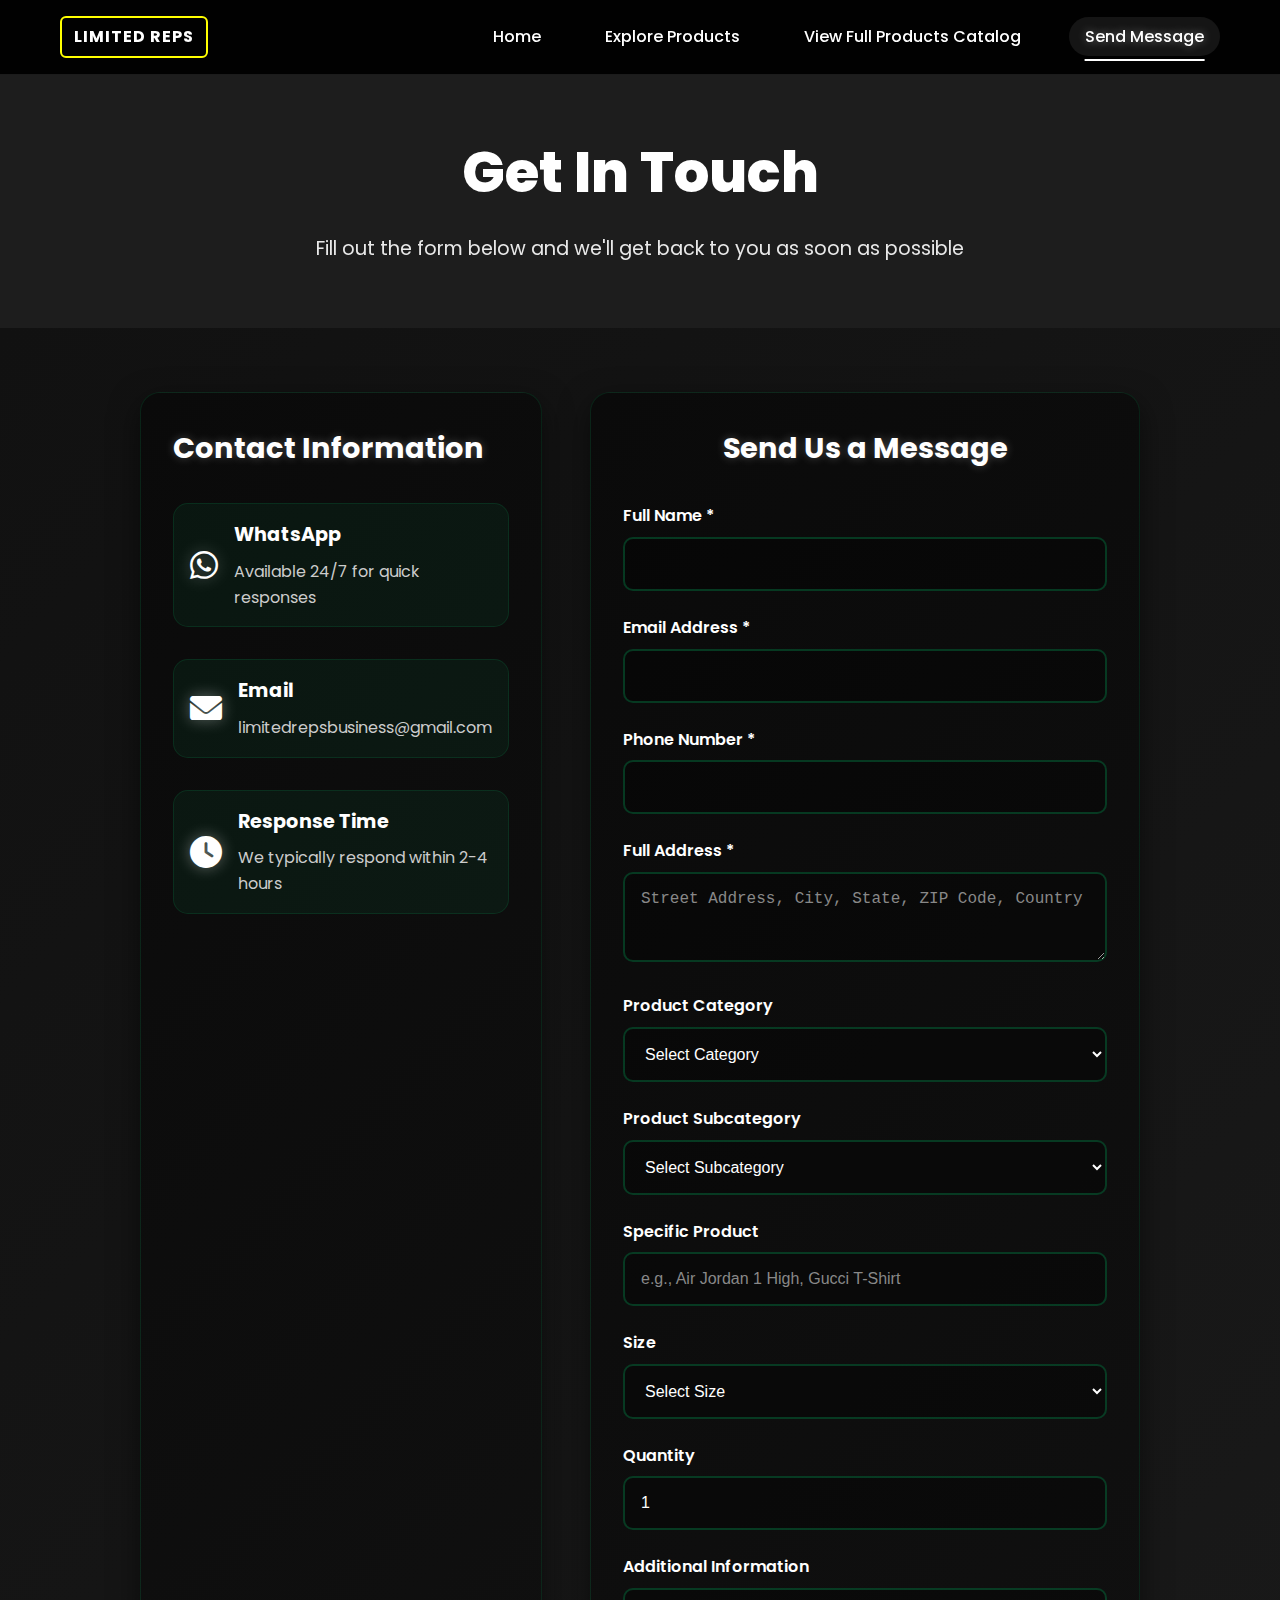
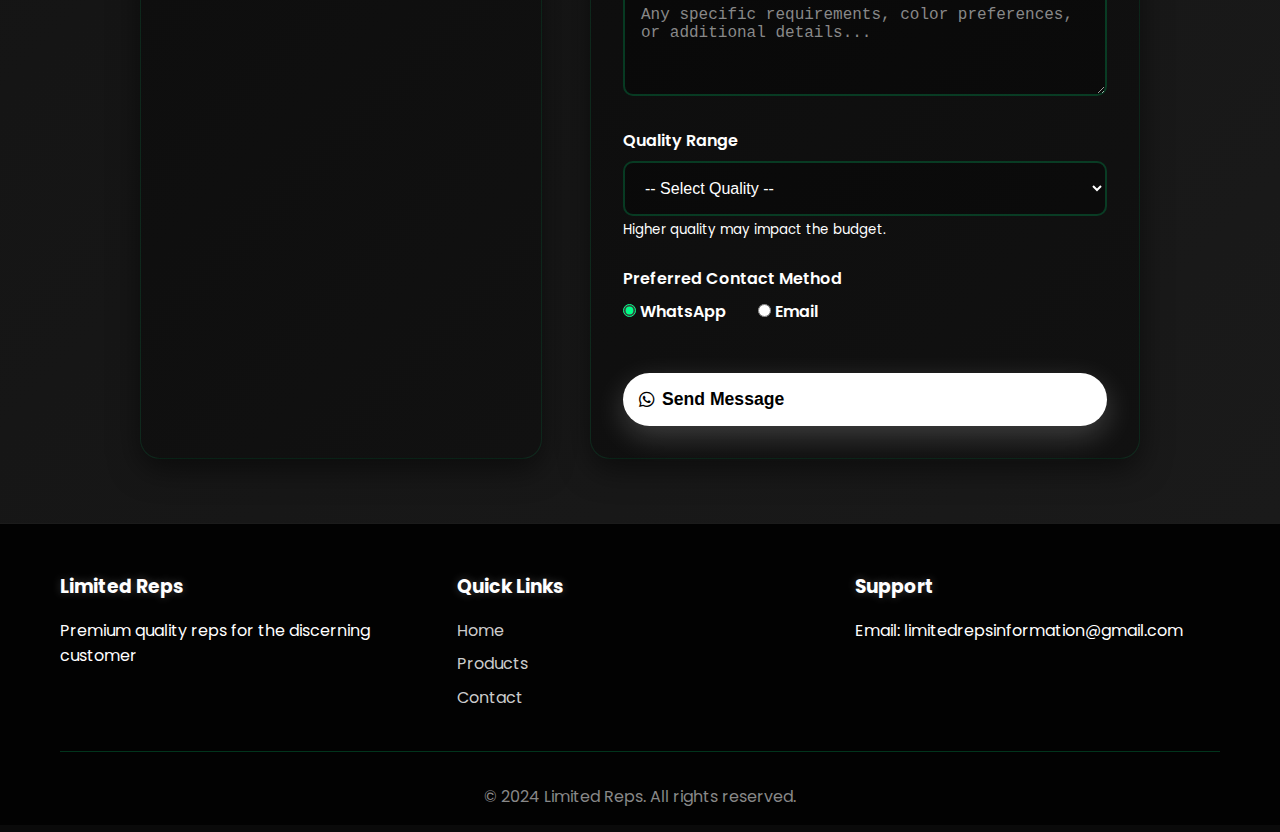
<file: contact.html>
<!DOCTYPE html>
<html lang="en">
<head>
    <meta charset="UTF-8">
    <meta name="viewport" content="width=device-width, initial-scale=1.0">
    <title>Send Message - Limited Reps</title>
    <link rel="stylesheet" href="styles.css">
    <link href="https://fonts.googleapis.com/css2?family=Poppins:wght@300;400;500;600;700;800;900&display=swap" rel="stylesheet">
    <link rel="stylesheet" href="https://cdnjs.cloudflare.com/ajax/libs/font-awesome/6.0.0/css/all.min.css">
</head>
<body>
    <!-- Navigation -->
    <nav class="navbar">
        <div class="nav-container">
                        <div class="nav-logo">
  <span class="brand-badge">LIMITED REPS</span>
</div>

    <style>
    .brand-badge {
    border: 2px solid yellow;   /* yellow border */
    padding: 6px 12px;
    display: inline-block;
    border-radius: 6px;         /* optional rounded edges */
    font-weight: bold;
    color: #fff;                /* white text */
    }
    </style>
            <ul class="nav-menu">
                <li class="nav-item">
                    <a href="index.html" class="nav-link">Home</a>
                </li>
                <li class="nav-item">
                    <a href="products.html" class="nav-link">Explore Products</a>
                </li>
                <li class="nav-item">
                    <a href="https://vonionnagoo.github.io/website/" class="nav-link" target="_blank" rel="noopener">View Full Products Catalog</a>
                </li>
                <li class="nav-item">
                    <a href="contact.html" class="nav-link active">Send Message</a>
                </li>
            </ul>
            <div class="hamburger">
                <span class="bar"></span>
                <span class="bar"></span>
                <span class="bar"></span>
            </div>
        </div>
    </nav>

    <!-- Contact Header -->
    <section class="contact-header">
        <div class="container">
            <h1>Get In Touch</h1>
            <p>Fill out the form below and we'll get back to you as soon as possible</p>
        </div>
    </section>

    <!-- Contact Form Section -->
    <section class="contact-section">
        <div class="container">
            <div class="contact-container">
                <div class="contact-info">
                    <h2>Contact Information</h2>
                    <div class="contact-item">
                        <i class="fab fa-whatsapp"></i>
                        <div>
                            <h3>WhatsApp</h3>
                            <p>Available 24/7 for quick responses</p>
                        </div>
                    </div>
                    <div class="contact-item">
                        <i class="fas fa-envelope"></i>
                        <div>
                            <h3>Email</h3>
                            <p>limitedrepsbusiness@gmail.com</p>
                        </div>
                    </div>
                    <div class="contact-item">
                        <i class="fas fa-clock"></i>
                        <div>
                            <h3>Response Time</h3>
                            <p>We typically respond within 2-4 hours</p>
                        </div>
                    </div>
                </div>

                <div class="contact-form-container">
                    <form id="contactForm" class="contact-form">
                        <h2>Send Us a Message</h2>
                        
                        <!-- Personal Information -->
                        <div class="form-group">
                            <label for="fullName">Full Name *</label>
                            <input type="text" id="fullName" name="fullName" required>
                        </div>

                        <div class="form-group">
                            <label for="email">Email Address *</label>
                            <input type="email" id="email" name="email" required>
                        </div>

                        <div class="form-group">
                            <label for="phone">Phone Number *</label>
                            <input type="tel" id="phone" name="phone" required>
                        </div>

                        <!-- Address Information -->
                        <div class="form-group">
                            <label for="address">Full Address *</label>
                            <textarea id="address" name="address" rows="3" required placeholder="Street Address, City, State, ZIP Code, Country"></textarea>
                        </div>

                        <!-- Product Information -->
                        <div class="form-group">
                            <label for="productCategory">Product Category</label>
                            <select id="productCategory" name="productCategory">
                                <option value="">Select Category</option>
                                <option value="shoes">Shoes</option>
                                <option value="clothes">Clothes</option>
                                <option value="watches">Watches</option>
                                <option value="bags">Bags</option>
                                <option value="accessories">Accessories</option>
                                <option value="jewelry">Jewelry</option>
                                <option value="sunglasses">Sunglasses</option>
                                <option value="belts">Belts</option>
                                <option value="wallets">Wallets</option>
                                <option value="hats">Hats</option>
                                <option value="scarves">Scarves</option>
                                <option value="perfumes">Perfumes</option>
                                <option value="other">Other (Custom Request)</option>
                            </select>
                        </div>

                        <div class="form-group">
                            <label for="productSubcategory">Product Subcategory</label>
                            <select id="productSubcategory" name="productSubcategory">
                                <option value="">Select Subcategory</option>
                            </select>
                        </div>

                        <div class="form-group">
                            <label for="specificProduct">Specific Product</label>
                            <input type="text" id="specificProduct" name="specificProduct" placeholder="e.g., Air Jordan 1 High, Gucci T-Shirt">
                        </div>
                        
                        <div class="form-group" id="customProductGroup" style="display: none;">
                            <label for="customProduct">Custom Product Request</label>
                            <textarea id="customProduct" name="customProduct" rows="3" placeholder="Please describe the specific product you're looking for in detail..."></textarea>
                        </div>

                        <div class="form-group">
                            <label for="size">Size</label>
                            <select id="size" name="size">
                                <option value="">Select Size</option>
                        
                                <!-- Men's Sizes -->
                                <optgroup label="Men">
                                    <option value="S">S</option>
                                    <option value="M">M</option>
                                    <option value="L">L</option>
                                    <option value="XL">XL</option>
                                    <option value="XXL">XXL</option>
                                    <option value="XXXL">XXXL</option>
                                </optgroup>
                        
                                <!-- Women's Sizes -->
                                <optgroup label="Women">
                                    <option value="XS">XS</option>
                                    <option value="S">S</option>
                                    <option value="M">M</option>
                                    <option value="L">L</option>
                                    <option value="XL">XL</option>
                                    <option value="XXL">XXL</option>
                                </optgroup>
                        
                                <!-- Kids Sizes -->
                                <optgroup label="Kids">
                                    <option value="2T">2T</option>
                                    <option value="3T">3T</option>
                                    <option value="4T">4T</option>
                                    <option value="5">5</option>
                                    <option value="6">6</option>
                                    <option value="7">7</option>
                                    <option value="8">8</option>
                                    <option value="9">9</option>
                                    <option value="10">10</option>
                                    <option value="12">12</option>
                                    <option value="14">14</option>
                                    <option value="16">16</option>
                                </optgroup>
                        
                                <!-- Shoe Sizes -->
                                <optgroup label="Shoes">
                                    <option value="6">6</option>
                                    <option value="7">7</option>
                                    <option value="8">8</option>
                                    <option value="9">9</option>
                                    <option value="10">10</option>
                                    <option value="11">11</option>
                                    <option value="12">12</option>
                                </optgroup>
                            </select>
                        </div>

                        <div class="form-group">
                            <label for="quantity">Quantity</label>
                            <input type="number" id="quantity" name="quantity" min="1" value="1">
                        </div>

                        <!-- Additional Information -->
                        <div class="form-group">
                            <label for="additionalInfo">Additional Information</label>
                            <textarea id="additionalInfo" name="additionalInfo" rows="4" placeholder="Any specific requirements, color preferences, or additional details..."></textarea>
                        </div>
                        <div class="form-group">
                            <label for="quality">Quality Range</label>
                            <select id="quality" name="quality" class="form-control">
                                <option value="">-- Select Quality --</option>
                                <option value="low">Low</option>
                                <option value="medium">Medium</option>
                                <option value="high">High</option>
                            </select>
                            <small class="form-text text-muted">
                                Higher quality may impact the budget.
                            </small>
                        </div>
                        
                        

                        <!-- Preferred Contact Method -->
                        <div class="form-group">
                            <label>Preferred Contact Method</label>
                            <div class="radio-group">
                                <label class="radio-label">
                                    <input type="radio" name="contactMethod" value="whatsapp" checked>
                                    <span class="radio-custom"></span>
                                    WhatsApp
                                </label>
                                <label class="radio-label">
                                    <input type="radio" name="contactMethod" value="email">
                                    <span class="radio-custom"></span>
                                    Email
                                </label>
                            </div>
                        </div>

                        <button type="submit" class="btn btn-primary btn-submit">
                            <i class="fab fa-whatsapp"></i>
                            Send Message
                        </button>
                    </form>
                </div>
            </div>
        </div>
    </section>

    <!-- Footer -->
    <footer class="footer">
        <div class="container">
            <div class="footer-content">
                <div class="footer-section">
                    <h3>Limited Reps</h3>
                    <p>Premium quality reps for the discerning customer</p>
                </div>
                <div class="footer-section">
                    <h3>Quick Links</h3>
                    <ul>
                        <li><a href="index.html">Home</a></li>
                        <li><a href="products.html">Products</a></li>
                        <li><a href="contact.html">Contact</a></li>
                    </ul>
                </div>
                <div class="footer-section">
                    <h3>Support</h3>
                    <p>Email: limitedrepsinformation@gmail.com</p>
                </div>
            </div>
            <div class="footer-bottom">
                <p>&copy; 2024 Limited Reps. All rights reserved.</p>
            </div>
        </div>
    </footer>

    <script src="script.js"></script>
</body>
</html>
</file>
<file: styles.css>
/* Reset and Base Styles */
* {
    margin: 0;
    padding: 0;
    box-sizing: border-box;
}

body {
    font-family: 'Poppins', sans-serif;
    line-height: 1.6;
    color: #ffffff;
    background: #0a0a0a;
    overflow-x: hidden;
}

/* Global background video fixed behind all content */
.global-video {
    position: fixed;
    inset: 0;
    z-index: -2;
    pointer-events: none;
    overflow: hidden;
    background: #000;
}
.global-video video {
    width: 100%;
    height: 100%;
    object-fit: cover;
    filter: brightness(0.35) contrast(1.15) saturate(1.15);
}

.container {
    max-width: 1200px;
    margin: 0 auto;
    padding: 0 20px;
}

/* Navigation */
.navbar {
    position: fixed;
    top: 0;
    width: 100%;
    background: rgba(0, 0, 0, 0.95);
    backdrop-filter: blur(20px);
    z-index: 1000;
    padding: 1rem 0;
    transition: all 0.3s ease;
    border-bottom: 1px solid rgba(255, 255, 255, 0.1);
}

.nav-container {
    max-width: 1200px;
    margin: 0 auto;
    padding: 0 20px;
    display: flex;
    justify-content: space-between;
    align-items: center;
}

.nav-logo {
    display: flex;
    align-items: center;
}

.brand-badge {
    display: inline-block;
    padding: 6px 12px;
    border: 2px solid #ffffff;
    color: #ffffff;
    font-weight: 900;
    letter-spacing: 1px;
    border-radius: 6px;
    text-transform: uppercase;
}

.nav-menu {
    display: flex;
    list-style: none;
    gap: 2rem;
}

.nav-link {
    text-decoration: none;
    color: #ffffff;
    font-weight: 500;
    transition: all 0.3s ease;
    position: relative;
    padding: 0.5rem 1rem;
    border-radius: 25px;
}

.nav-link:hover,
.nav-link.active {
    color: #ffffff;
    background: rgba(255, 255, 255, 0.08);
    text-shadow: 0 0 10px rgba(255, 255, 255, 0.4);
}

.nav-link::after {
    content: '';
    position: absolute;
    bottom: -5px;
    left: 50%;
    width: 0;
    height: 2px;
    background: #ffffff;
    transition: all 0.3s ease;
    transform: translateX(-50%);
}

.nav-link:hover::after,
.nav-link.active::after {
    width: 80%;
}

.hamburger {
    display: none;
    flex-direction: column;
    cursor: pointer;
}

.bar {
    width: 25px;
    height: 3px;
    background: #ffffff;
    margin: 3px 0;
    transition: 0.3s;
    border-radius: 2px;
}

/* Hero Section */
.hero {
    position: relative;
    height: 100vh;
    display: flex;
    align-items: center;
    justify-content: center;
    text-align: center;
    color: white;
}

.hero-content {
    position: relative;
    z-index: 2;
    max-width: 800px;
    padding: 0 20px;
}

.hero-title {
    font-size: 5rem;
    font-weight: 900;
    margin-bottom: 1rem;
    animation: fadeInUp 1s ease;
    color: #ffffff;
    text-shadow: 0 0 30px rgba(255, 255, 255, 0.3);
}

.hero-subtitle {
    font-size: 1.5rem;
    margin-bottom: 2rem;
    opacity: 0.9;
    animation: fadeInUp 1s ease 0.2s both;
    color: #cccccc;
}

.hero-buttons {
    display: flex;
    gap: 1rem;
    justify-content: center;
    flex-wrap: wrap;
    animation: fadeInUp 1s ease 0.4s both;
}

.btn {
    display: inline-flex;
    align-items: center;
    gap: 0.5rem;
    padding: 1rem 2rem;
    text-decoration: none;
    border-radius: 50px;
    font-weight: 600;
    transition: all 0.3s ease;
    border: none;
    cursor: pointer;
    font-size: 1rem;
    position: relative;
    overflow: hidden;
}

.btn-primary {
    background: #ffffff;
    color: #000000;
    box-shadow: 0 10px 30px rgba(255, 255, 255, 0.2);
}

.btn-primary:hover {
    transform: translateY(-3px);
    box-shadow: 0 15px 40px rgba(255, 255, 255, 0.35);
    background: #eaeaea;
}

.btn-secondary {
    background: transparent;
    color: white;
    border: 2px solid #ffffff;
}

.btn-secondary:hover {
    background: #ffffff;
    color: #000000;
    transform: translateY(-3px);
    box-shadow: 0 15px 40px rgba(255, 255, 255, 0.25);
}

/* hero uses global video now */

.hero-overlay {
    position: absolute;
    top: 0;
    left: 0;
    width: 100%;
    height: 100%;
    background: linear-gradient(45deg, rgba(0, 0, 0, 0.7), rgba(0, 0, 0, 0.3));
    z-index: 1;
}

/* About Section */
.about {
    padding: 5rem 0;
    background: rgba(10,10,10,0.6);
    backdrop-filter: blur(4px);
}

.about-content {
    text-align: center;
    max-width: 800px;
    margin: 0 auto;
}

.about-content h2 {
    font-size: 3rem;
    margin-bottom: 2rem;
    color: #ffffff;
    text-shadow: 0 0 20px rgba(255, 255, 255, 0.25);
}

.about-content p {
    font-size: 1.1rem;
    margin-bottom: 1rem;
    color: #cccccc;
}

/* Features Section */
.features {
    padding: 5rem 0;
    background: rgba(10,10,10,0.55);
    backdrop-filter: blur(4px);
}

.features-grid {
    display: grid;
    grid-template-columns: repeat(auto-fit, minmax(300px, 1fr));
    gap: 2rem;
    margin-top: 3rem;
}

.feature-card {
    text-align: center;
    padding: 2rem;
    border-radius: 20px;
    background: rgba(17,17,17,0.7);
    box-shadow: 0 10px 30px rgba(0, 0, 0, 0.5);
    transition: all 0.3s ease;
    border: 1px solid rgba(255, 255, 255, 0.08);
}

.feature-card:hover {
    transform: translateY(-10px);
    box-shadow: 0 20px 40px rgba(255, 255, 255, 0.15);
    border-color: rgba(255, 255, 255, 0.2);
}

.feature-card i {
    font-size: 3rem;
    color: #00ff88;
    margin-bottom: 1rem;
    text-shadow: 0 0 20px rgba(0, 255, 136, 0.8);
}

.feature-card h3 {
    font-size: 1.5rem;
    margin-bottom: 1rem;
    color: #ffffff;
}

.feature-card p {
    color: #cccccc;
}

/* Category Navigation */
.category-nav {
    padding: 2rem 0;
    background: rgba(17,17,17,0.6);
    border-bottom: 1px solid rgba(255, 255, 255, 0.1);
}

.category-dropdown {
    position: relative;
    display: inline-block;
}

.dropdown-btn {
    background: #ffffff;
    color: #000000;
    padding: 12px 24px;
    border: none;
    border-radius: 25px;
    cursor: pointer;
    font-size: 1rem;
    font-weight: 600;
    display: flex;
    align-items: center;
    gap: 10px;
    transition: all 0.3s ease;
    box-shadow: 0 5px 15px rgba(255, 255, 255, 0.25);
}

.dropdown-btn:hover {
    transform: translateY(-2px);
    box-shadow: 0 8px 25px rgba(255, 255, 255, 0.35);
}

.dropdown-btn i:last-child {
    transition: transform 0.3s ease;
}

.dropdown-btn.active i:last-child {
    transform: rotate(180deg);
}

.dropdown-content {
    display: none;
    position: absolute;
    top: 100%;
    left: 0;
    background: linear-gradient(135deg, #1a1a1a, #222222);
    min-width: 250px;
    box-shadow: 0 10px 30px rgba(0, 0, 0, 0.8);
    border-radius: 15px;
    padding: 1rem 0;
    z-index: 1000;
    border: 1px solid rgba(0, 255, 136, 0.2);
    backdrop-filter: blur(20px);
}

.dropdown-content.show {
    display: block;
    animation: slideDown 0.3s ease;
}

.dropdown-item {
    color: #ffffff;
    padding: 12px 20px;
    text-decoration: none;
    display: flex;
    align-items: center;
    gap: 12px;
    transition: all 0.3s ease;
    border-bottom: 1px solid rgba(255, 255, 255, 0.1);
}

.dropdown-item:last-child {
    border-bottom: none;
}

.dropdown-item:hover {
    background: rgba(0, 255, 136, 0.1);
    color: #00ff88;
    padding-left: 25px;
}

.dropdown-item i {
    color: #00ff88;
    font-size: 1.1rem;
}

@keyframes slideDown {
    from {
        opacity: 0;
        transform: translateY(-10px);
    }
    to {
        opacity: 1;
        transform: translateY(0);
    }
}

/* Products Section */
.products-header {
    padding: 8rem 0 4rem;
    background: rgba(255,255,255,0.08);
    color: #ffffff;
    text-align: center;
    backdrop-filter: blur(4px);
}

.products-header h1 {
    font-size: 3.5rem;
    margin-bottom: 1rem;
    font-weight: 800;
}

.products-header p {
    font-size: 1.2rem;
    opacity: 0.9;
}

.products-section {
    padding: 4rem 0;
    background: rgba(17,17,17,0.6);
    backdrop-filter: blur(4px);
}

/* Colorful animated background for explore page */
.explore-colorful-bg {
    position: relative;
    isolation: isolate;
}

.explore-colorful-bg::before,
.explore-colorful-bg::after {
    content: "";
    position: absolute;
    inset: 0;
    z-index: -1;
}

.explore-colorful-bg::before {
    background: radial-gradient(800px 800px at 10% 10%, rgba(0, 255, 136, 0.12), transparent 60%),
                radial-gradient(900px 900px at 90% 20%, rgba(0, 170, 255, 0.12), transparent 60%),
                radial-gradient(700px 700px at 20% 90%, rgba(255, 0, 170, 0.10), transparent 60%),
                radial-gradient(700px 700px at 80% 80%, rgba(255, 170, 0, 0.10), transparent 60%);
    filter: blur(0px);
}

.explore-colorful-bg::after {
    background: conic-gradient(from 180deg at 50% 50%, rgba(0, 255, 136, 0.06), rgba(0, 170, 255, 0.06), rgba(255, 0, 170, 0.06), rgba(255, 170, 0, 0.06), rgba(0, 255, 136, 0.06));
    animation: hueShift 18s linear infinite;
    mix-blend-mode: screen;
}

@keyframes hueShift {
    0% { filter: hue-rotate(0deg); }
    100% { filter: hue-rotate(360deg); }
}

.category-section {
    margin-bottom: 4rem;
}

.category-title {
    font-size: 2.5rem;
    color: #ffffff;
    margin-bottom: 2rem;
    display: flex;
    align-items: center;
    gap: 1rem;
    text-shadow: 0 0 20px rgba(255, 255, 255, 0.25);
}

.category-title i {
    color: #ffffff;
    text-shadow: 0 0 20px rgba(255, 255, 255, 0.3);
}

.subcategory {
    margin-bottom: 3rem;
}

.subcategory-title {
    font-size: 1.8rem;
    color: #ffffff;
    margin-bottom: 1.5rem;
    border-left: 4px solid #00ff88;
    padding-left: 1rem;
    text-shadow: 0 0 10px rgba(0, 255, 136, 0.3);
}

.products-grid {
    display: grid;
    grid-template-columns: repeat(auto-fit, minmax(280px, 1fr));
    gap: 2rem;
}

.product-card {
    background: rgba(17,17,17,0.7);
    border-radius: 20px;
    overflow: hidden;
    box-shadow: 0 10px 30px rgba(0, 0, 0, 0.5);
    transition: all 0.3s ease;
    border: 1px solid rgba(255, 255, 255, 0.08);
}

.product-card:hover {
    transform: translateY(-10px) scale(1.02);
    box-shadow: 0 20px 40px rgba(255, 255, 255, 0.15);
    border-color: rgba(255, 255, 255, 0.2);
}

.product-image {
    position: relative;
    height: 250px;
    overflow: hidden;
}

.product-image img {
    width: 100%;
    height: 100%;
    object-fit: cover;
    transition: transform 0.3s ease;
}

/* Fade-in animation when local images load */
.product-image img.local-loaded,
img.local-loaded {
    animation: imageFadeIn 500ms ease-out 1;
}

@keyframes imageFadeIn {
    from { opacity: 0; transform: scale(1.02); }
    to { opacity: 1; transform: scale(1); }
}

.product-card:hover .product-image img {
    transform: scale(1.1);
}

.product-overlay {
    position: absolute;
    top: 0;
    left: 0;
    width: 100%;
    height: 100%;
    background: rgba(0, 0, 0, 0.8);
    display: flex;
    align-items: center;
    justify-content: center;
    opacity: 0;
    transition: opacity 0.3s ease;
}

.product-card:hover .product-overlay {
    opacity: 1;
}

.btn-details {
    background: #ffffff;
    color: #000000;
    border: none;
    padding: 0.8rem 1.5rem;
    border-radius: 25px;
    cursor: pointer;
    font-weight: 600;
    transition: all 0.3s ease;
}

.btn-details:hover {
    transform: scale(1.1);
    box-shadow: 0 10px 20px rgba(255, 255, 255, 0.3);
}

.product-info {
    padding: 1.5rem;
}

.product-info h4 {
    font-size: 1.2rem;
    margin-bottom: 1rem;
    color: #ffffff;
}

.product-price {
    display: flex;
    justify-content: space-between;
    align-items: center;
}

.price {
    font-size: 1.3rem;
    font-weight: 700;
    color: #ffffff;
    text-shadow: 0 0 10px rgba(255, 255, 255, 0.2);
}

.discount {
    background: linear-gradient(135deg, #ff4757, #ff3742);
    color: white;
    padding: 0.3rem 0.8rem;
    border-radius: 15px;
    font-size: 0.8rem;
    font-weight: 600;
}

/* Enhanced Brand Animation */
.brand-animation {
    padding: 4rem 0;
    background: rgba(10,10,10,0.55);
    overflow: hidden;
}

.brand-animation h2 {
    text-align: center;
    font-size: 3rem;
    margin-bottom: 3rem;
    color: #ffffff;
    text-shadow: 0 0 20px rgba(255, 255, 255, 0.3);
}

.brand-slider {
    display: flex;
    animation: slide 25s linear infinite;
    gap: 2rem;
}

.brand-item {
    display: inline-block;
    padding: 1rem 2rem;
    background: linear-gradient(135deg, #00ff88, #00cc6a);
    color: #000000;
    border-radius: 25px;
    font-weight: 700;
    white-space: nowrap;
    animation: pulse 2s ease-in-out infinite;
    box-shadow: 0 5px 15px rgba(0, 255, 136, 0.3);
    transition: all 0.3s ease;
}

.brand-item:hover {
    transform: scale(1.1);
    box-shadow: 0 10px 25px rgba(0, 255, 136, 0.5);
}

@keyframes slide {
    0% { transform: translateX(100%); }
    100% { transform: translateX(-100%); }
}

@keyframes pulse {
    0%, 100% { transform: scale(1); }
    50% { transform: scale(1.05); }
}

/* Contact Section */
.contact-header {
    padding: 8rem 0 4rem;
    background: rgba(255,255,255,0.08);
    color: #ffffff;
    text-align: center;
    backdrop-filter: blur(4px);
}

.contact-header h1 {
    font-size: 3.5rem;
    margin-bottom: 1rem;
    font-weight: 800;
}

.contact-header p {
    font-size: 1.2rem;
    opacity: 0.9;
}

.contact-section {
    padding: 4rem 0;
    background: linear-gradient(135deg, #111111, #1a1a1a);
}

.contact-container {
    display: grid;
    grid-template-columns: 1fr 2fr;
    gap: 3rem;
    max-width: 1000px;
    margin: 0 auto;
}

.contact-info {
    background: linear-gradient(135deg, #0a0a0a, #111111);
    padding: 2rem;
    border-radius: 20px;
    box-shadow: 0 10px 30px rgba(0, 0, 0, 0.5);
    border: 1px solid rgba(0, 255, 136, 0.1);
}

.contact-info h2 {
    font-size: 1.8rem;
    margin-bottom: 2rem;
    color: #ffffff;
    text-shadow: 0 0 10px rgba(255, 255, 255, 0.25);
}

.contact-item {
    display: flex;
    align-items: center;
    gap: 1rem;
    margin-bottom: 2rem;
    padding: 1rem;
    background: rgba(0, 255, 136, 0.05);
    border-radius: 15px;
    border: 1px solid rgba(0, 255, 136, 0.1);
    transition: all 0.3s ease;
}

.contact-item:hover {
    background: rgba(0, 255, 136, 0.1);
    border-color: rgba(0, 255, 136, 0.3);
    transform: translateX(10px);
}

.contact-item i {
    font-size: 2rem;
    color: #ffffff;
    text-shadow: 0 0 15px rgba(255, 255, 255, 0.35);
}

.contact-item h3 {
    font-size: 1.2rem;
    margin-bottom: 0.5rem;
    color: #ffffff;
}

.contact-item p {
    color: #cccccc;
}

.contact-form-container {
    background: linear-gradient(135deg, #0a0a0a, #111111);
    padding: 2rem;
    border-radius: 20px;
    box-shadow: 0 10px 30px rgba(0, 0, 0, 0.5);
    border: 1px solid rgba(0, 255, 136, 0.1);
}

.contact-form h2 {
    font-size: 1.8rem;
    margin-bottom: 2rem;
    color: #ffffff;
    text-align: center;
    text-shadow: 0 0 10px rgba(255, 255, 255, 0.25);
}

.form-group {
    margin-bottom: 1.5rem;
}

.form-group label {
    display: block;
    margin-bottom: 0.5rem;
    font-weight: 600;
    color: #ffffff;
}

.form-group input,
.form-group select,
.form-group textarea {
    width: 100%;
    padding: 1rem;
    border: 2px solid rgba(0, 255, 136, 0.2);
    border-radius: 10px;
    font-size: 1rem;
    transition: all 0.3s ease;
    background: rgba(0, 0, 0, 0.3);
    color: #ffffff;
}

.form-group input:focus,
.form-group select:focus,
.form-group textarea:focus {
    outline: none;
    border-color: #00ff88;
    box-shadow: 0 0 20px rgba(0, 255, 136, 0.3);
    background: rgba(0, 0, 0, 0.5);
}

.form-group input::placeholder,
.form-group textarea::placeholder {
    color: #888888;
}

.radio-group {
    display: flex;
    gap: 2rem;
}

.radio-label {
    display: flex;
    align-items: center;
    gap: 0.5rem;
    cursor: pointer;
    color: #ffffff;
}

.radio-label input[type="radio"] {
    width: auto;
    accent-color: #00ff88;
}

.btn-submit {
    width: 100%;
    padding: 1rem;
    font-size: 1.1rem;
    margin-top: 1rem;
    background: #ffffff;
    color: #000000;
    font-weight: 700;
}

.btn-submit:hover {
    background: #eaeaea;
    transform: translateY(-2px);
    box-shadow: 0 15px 30px rgba(255, 255, 255, 0.3);
}

/* Category Animation Section */
.category-animation {
    padding: 4rem 0;
    background: #0a0a0a;
    overflow: hidden;
}

.category-animation h2 {
    text-align: center;
    font-size: 3rem;
    margin-bottom: 3rem;
    color: #00ff88;
    text-shadow: 0 0 20px rgba(0, 255, 136, 0.5);
}

.category-slider {
    display: flex;
    animation: slide 30s linear infinite;
    gap: 2rem;
}

.category-item {
    display: inline-block;
    padding: 1rem 2rem;
    background: linear-gradient(135deg, #00ff88, #00cc6a);
    color: #000000;
    border-radius: 25px;
    font-weight: 700;
    white-space: nowrap;
    animation: pulse 2s ease-in-out infinite;
    box-shadow: 0 5px 15px rgba(0, 255, 136, 0.3);
    transition: all 0.3s ease;
}

.category-item:hover {
    transform: scale(1.1);
    box-shadow: 0 10px 25px rgba(0, 255, 136, 0.5);
}

@keyframes slide {
    0% { transform: translateX(100%); }
    100% { transform: translateX(-100%); }
}

@keyframes pulse {
    0%, 100% { transform: scale(1); }
    50% { transform: scale(1.05); }
}

/* Brand Animation Section */
.brand-animation {
    padding: 4rem 0;
    background: rgba(17,17,17,0.6);
    border-top: 1px solid rgba(255, 255, 255, 0.08);
}

.brand-animation h2 {
    text-align: center;
    font-size: 3rem;
    margin-bottom: 3rem;
    color: #ffffff;
    text-shadow: 0 0 20px rgba(255, 255, 255, 0.3);
}

.brand-slider {
    display: flex;
    animation: slide 25s linear infinite;
    gap: 2rem;
    overflow: hidden;
}

.brand-item {
    display: inline-block;
    padding: 1.5rem 2.5rem;
    background: #ffffff;
    color: #000000;
    border-radius: 30px;
    font-weight: 800;
    font-size: 1.2rem;
    white-space: nowrap;
    animation: pulse 2s ease-in-out infinite;
    box-shadow: 0 8px 25px rgba(255, 255, 255, 0.25);
    transition: all 0.3s ease;
    text-transform: uppercase;
    letter-spacing: 1px;
}

.brand-item:hover {
    transform: scale(1.15);
    box-shadow: 0 12px 35px rgba(255, 255, 255, 0.35);
    background: #eaeaea;
}

/* Footer */
.footer {
    background: rgba(0,0,0,0.75);
    color: white;
    padding: 3rem 0 1rem;
    border-top: 1px solid rgba(255,255,255,0.1);
}

.footer-content {
    display: grid;
    grid-template-columns: repeat(auto-fit, minmax(250px, 1fr));
    gap: 2rem;
    margin-bottom: 2rem;
}

.footer-section h3 {
    margin-bottom: 1rem;
    color: #ffffff;
    text-shadow: 0 0 10px rgba(255, 255, 255, 0.25);
}

.footer-section ul {
    list-style: none;
}

.footer-section ul li {
    margin-bottom: 0.5rem;
}

.footer-section a {
    color: #cccccc;
    text-decoration: none;
    transition: color 0.3s ease;
}

.footer-section a:hover {
    color: #ffffff;
    text-shadow: 0 0 10px rgba(255, 255, 255, 0.4);
}

.footer-bottom {
    text-align: center;
    padding-top: 2rem;
    border-top: 1px solid rgba(0, 255, 136, 0.2);
    color: #888888;
}

/* Animations */
@keyframes fadeInUp {
    from {
        opacity: 0;
        transform: translateY(30px);
    }
    to {
        opacity: 1;
        transform: translateY(0);
    }
}

/* Responsive Design */
@media (max-width: 768px) {
    .hamburger {
        display: flex;
    }
    
    .nav-menu {
        position: fixed;
        left: -100%;
        top: 70px;
        flex-direction: column;
        background: rgba(0, 0, 0, 0.95);
        width: 100%;
        text-align: center;
        transition: 0.3s;
        box-shadow: 0 10px 27px rgba(0, 0, 0, 0.05);
        padding: 2rem 0;
        backdrop-filter: blur(20px);
    }
    
    .nav-menu.active {
        left: 0;
    }
    
    .hero-title {
        font-size: 3rem;
    }
    
    .hero-subtitle {
        font-size: 1.2rem;
    }
    
    .hero-buttons {
        flex-direction: column;
        align-items: center;
    }
    
    .contact-container {
        grid-template-columns: 1fr;
    }
    
    .products-grid {
        grid-template-columns: 1fr;
    }
    
    .features-grid {
        grid-template-columns: 1fr;
    }
    
    .brand-slider {
        animation: none;
        flex-wrap: wrap;
        justify-content: center;
    }
    
    .brand-item {
        animation: none;
    }
    
    .category-dropdown {
        width: 100%;
        text-align: center;
    }
    
    .dropdown-btn {
        width: 100%;
        justify-content: center;
    }
    
    .dropdown-content {
        left: 50%;
        transform: translateX(-50%);
        min-width: 200px;
    }
    
    .category-slider {
        animation: none;
        flex-wrap: wrap;
        justify-content: center;
    }
    
    .category-item {
        animation: none;
    }
    
    .brand-slider {
        animation: none;
        flex-wrap: wrap;
        justify-content: center;
    }
    
    .brand-item {
        animation: none;
        font-size: 1rem;
        padding: 1rem 1.5rem;
    }
}

@media (max-width: 480px) {
    .container {
        padding: 0 15px;
    }
    
    .hero-title {
        font-size: 2.5rem;
    }
    
    .btn {
        padding: 0.8rem 1.5rem;
        font-size: 0.9rem;
    }
    
    .category-title {
        font-size: 2rem;
    }
    
    .subcategory-title {
        font-size: 1.5rem;
    }
}
</file>
